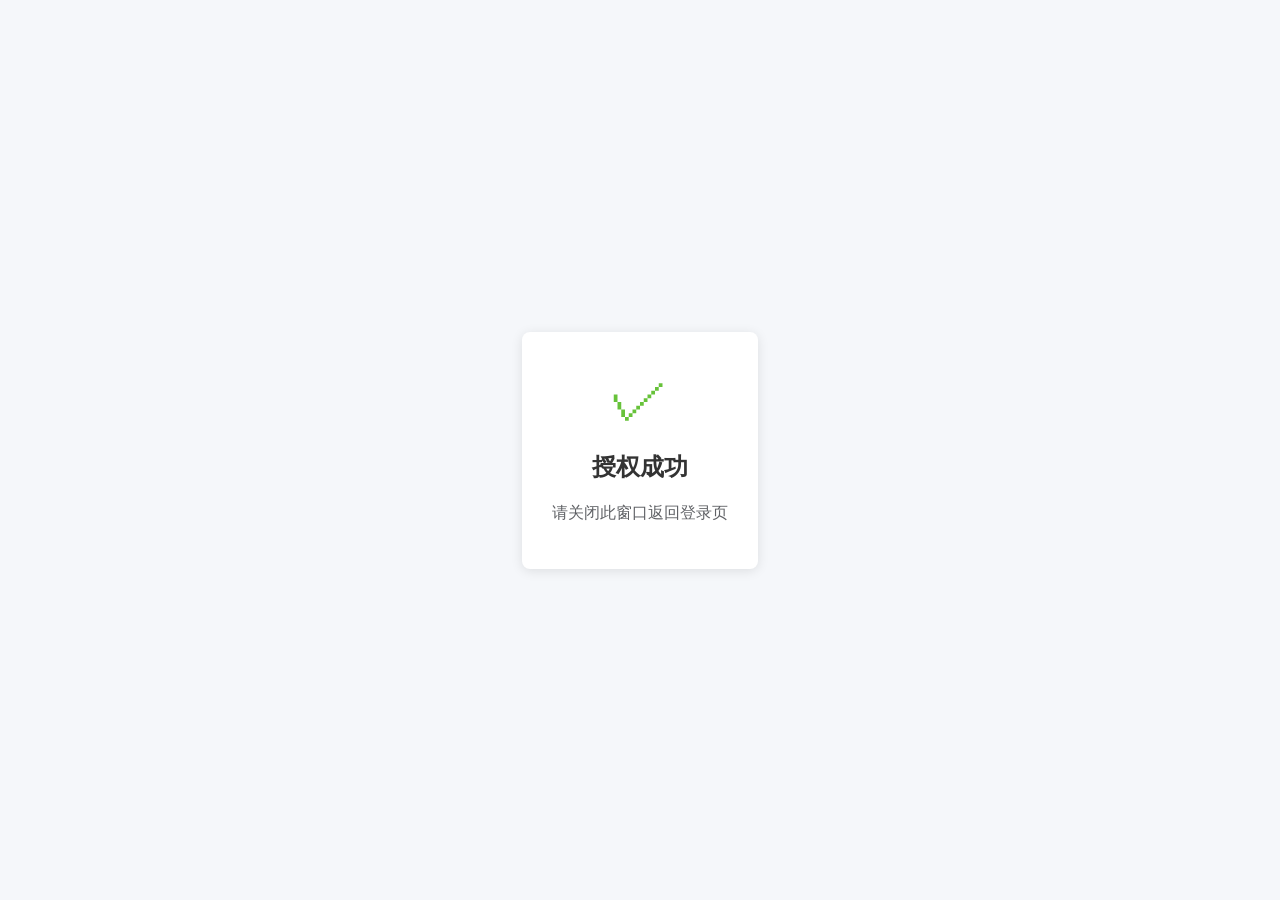
<file: src/main/resources/static/oauth-success.html>
<!DOCTYPE html>
<html lang="zh-CN">

<head>
    <meta charset="UTF-8">
    <meta name="viewport" content="width=device-width, initial-scale=1.0">
    <title>授权成功</title>
    <style>
        body {
            font-family: 'PingFang SC', 'Microsoft YaHei', sans-serif;
            display: flex;
            justify-content: center;
            align-items: center;
            height: 100vh;
            margin: 0;
            background-color: #f5f7fa;
            color: #333;
        }

        .success-container {
            text-align: center;
            padding: 30px;
            background: white;
            border-radius: 8px;
            box-shadow: 0 2px 12px 0 rgba(0, 0, 0, 0.1);
            max-width: 400px;
        }

        .success-icon {
            font-size: 60px;
            color: #67C23A;
            margin-bottom: 20px;
        }

        h1 {
            margin: 0 0 20px;
            font-size: 24px;
        }

        p {
            margin: 0 0 15px;
            color: #606266;
        }

        .count-down {
            font-size: 18px;
            font-weight: bold;
            color: #409EFF;
        }
    </style>
</head>

<body>
    <div class="success-container">
        <div class="success-icon">✓</div>
        <h1>授权成功</h1>
        <p>您已成功完成授权，窗口将在 <span id="seconds" class="count-down">3</span> 秒后自动关闭</p>
        <p id="manual-close-tip">若未自动关闭，请手动关闭此窗口返回登录页</p>
    </div>

    <script>
        document.addEventListener('DOMContentLoaded', function () {
            // 检查URL中是否有auto_close参数
            const urlParams = new URLSearchParams(window.location.search);
            const autoClose = urlParams.get('auto_close');

            if (autoClose === 'true') {
                let secondsLeft = 3;
                const secondsElement = document.getElementById('seconds');

                // 倒计时关闭窗口
                const countDown = setInterval(function () {
                    secondsLeft--;
                    secondsElement.textContent = secondsLeft;

                    if (secondsLeft <= 0) {
                        clearInterval(countDown);
                        window.close();
                    }
                }, 1000);
            } else {
                document.getElementById('seconds').parentElement.style.display = 'none';
                document.getElementById('manual-close-tip').textContent = '请关闭此窗口返回登录页';
            }
        });
    </script>
</body>

</html>
</file>
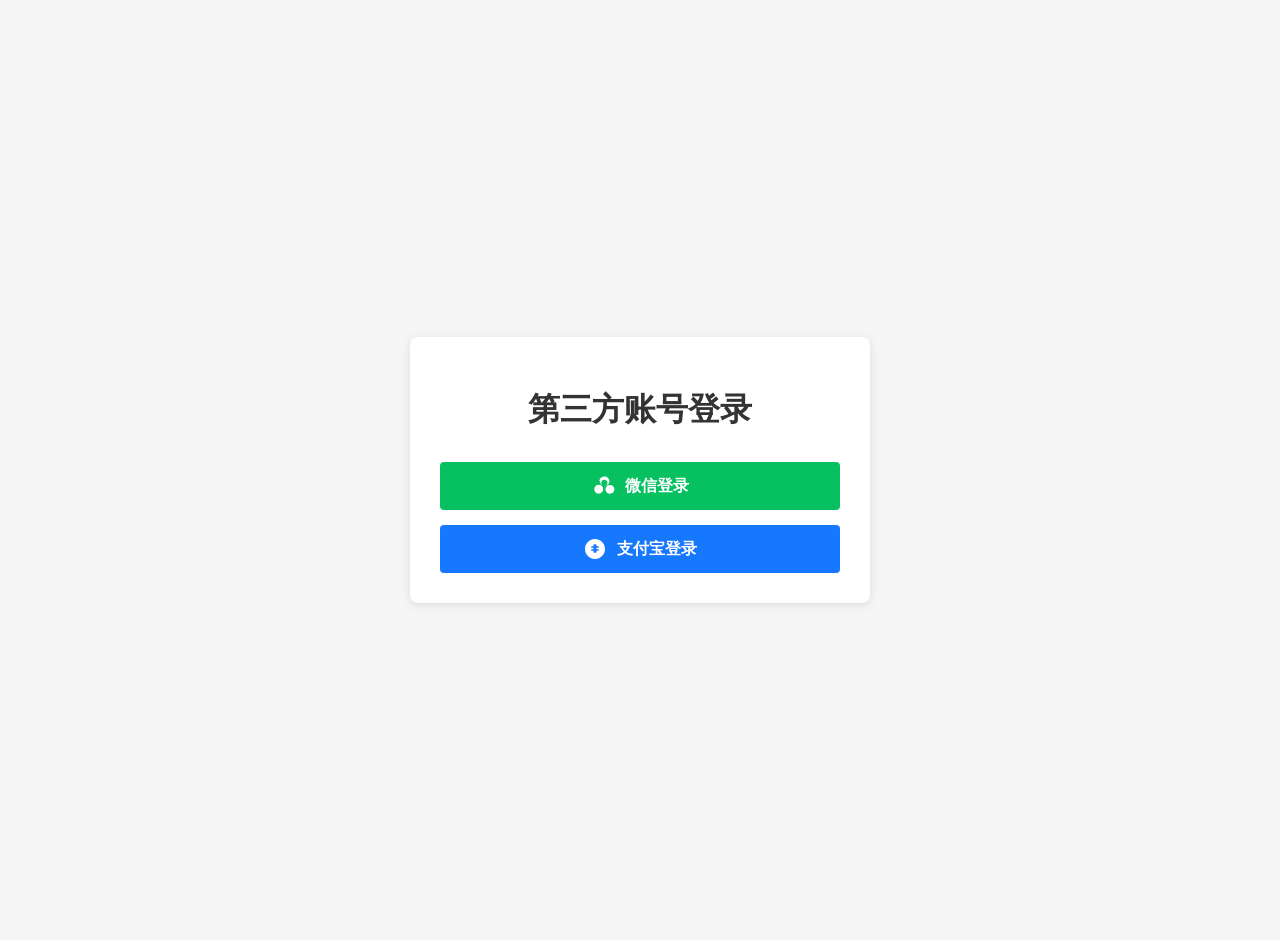
<file: src/main/resources/templates/oauth-login.html>
<!DOCTYPE html>
<html xmlns:th="http://www.thymeleaf.org">

<head>
    <meta charset="UTF-8">
    <meta name="viewport" content="width=device-width, initial-scale=1.0">
    <title>第三方登录</title>
    <style>
        body {
            font-family: Arial, sans-serif;
            margin: 0;
            padding: 20px;
            display: flex;
            justify-content: center;
            align-items: center;
            height: 100vh;
            background-color: #f5f5f5;
        }

        .login-container {
            background-color: white;
            padding: 30px;
            border-radius: 8px;
            box-shadow: 0 2px 10px rgba(0, 0, 0, 0.1);
            text-align: center;
            max-width: 400px;
            width: 100%;
        }

        h1 {
            color: #333;
            margin-bottom: 30px;
        }

        .login-buttons {
            display: flex;
            flex-direction: column;
            gap: 15px;
        }

        .login-button {
            display: flex;
            align-items: center;
            justify-content: center;
            padding: 12px 20px;
            border-radius: 4px;
            text-decoration: none;
            color: white;
            font-weight: bold;
            cursor: pointer;
            border: none;
            transition: opacity 0.3s;
        }

        .login-button:hover {
            opacity: 0.9;
        }

        .wechat {
            background-color: #07C160;
        }

        .alipay {
            background-color: #1677FF;
        }

        .icon {
            margin-right: 10px;
            width: 24px;
            height: 24px;
        }
    </style>
</head>

<body>
    <div class="login-container">
        <h1>第三方账号登录</h1>
        <div class="login-buttons">
            <a th:href="@{/api/oauth/wechat/authorize}" class="login-button wechat">
                <span class="icon">
                    <svg xmlns="http://www.w3.org/2000/svg" viewBox="0 0 24 24" fill="white">
                        <path d="M8.4,7.1C8.38,4.5,10.67,2.4,13.37,2.38c2.7-0.02,4.92,2.04,5.01,4.62c0.09,2.58-1.95,4.77-4.54,4.9
                        c-2.58,0.13-4.79-1.85-4.96-4.42C8.86,7.35,8.61,7.23,8.4,7.1z M13.33,11.9c1.1-0.01,2.11-0.58,2.69-1.52
                        c0.58-0.94,0.6-2.11,0.05-3.06c-0.55-0.96-1.54-1.56-2.64-1.59c-1.1-0.03-2.12,0.5-2.71,1.41c-0.6,0.91-0.67,2.08-0.16,3.06
                        C11.07,11.19,12.15,11.87,13.33,11.9z" />
                        <path d="M18.91,10.9c2.45-0.02,4.46,1.99,4.49,4.44c0.02,2.45-1.96,4.46-4.42,4.5c-2.45,0.04-4.46-1.96-4.52-4.41
                        C14.4,12.93,16.39,10.93,18.91,10.9z" />
                        <path d="M7.77,10.84c2.46,0.02,4.45,2.07,4.42,4.53c-0.03,2.45-2.04,4.41-4.49,4.39c-2.45-0.02-4.44-2.04-4.43-4.49
                        C3.29,12.82,5.3,10.82,7.77,10.84z" />
                    </svg>
                </span>
                微信登录
            </a>
            <a th:href="@{/api/oauth/alipay/authorize}" class="login-button alipay">
                <span class="icon">
                    <svg xmlns="http://www.w3.org/2000/svg" viewBox="0 0 24 24" fill="white">
                        <path d="M22,12c0,5.52-4.48,10-10,10S2,17.52,2,12S6.48,2,12,2S22,6.48,22,12z M10.5,9.25H8.25v1.5h2.25v1.5H8.25v1.5h2.25
                        V15c0,0.41,0.34,0.75,0.75,0.75h1.5c0.41,0,0.75-0.34,0.75-0.75v-1.25h2.25v-1.5H13.5v-1.5h2.25v-1.5H13.5V8
                        c0-0.41-0.34-0.75-0.75-0.75h-1.5C10.84,7.25,10.5,7.59,10.5,8V9.25z" />
                    </svg>
                </span>
                支付宝登录
            </a>
        </div>
    </div>
</body>

</html>
</file>
